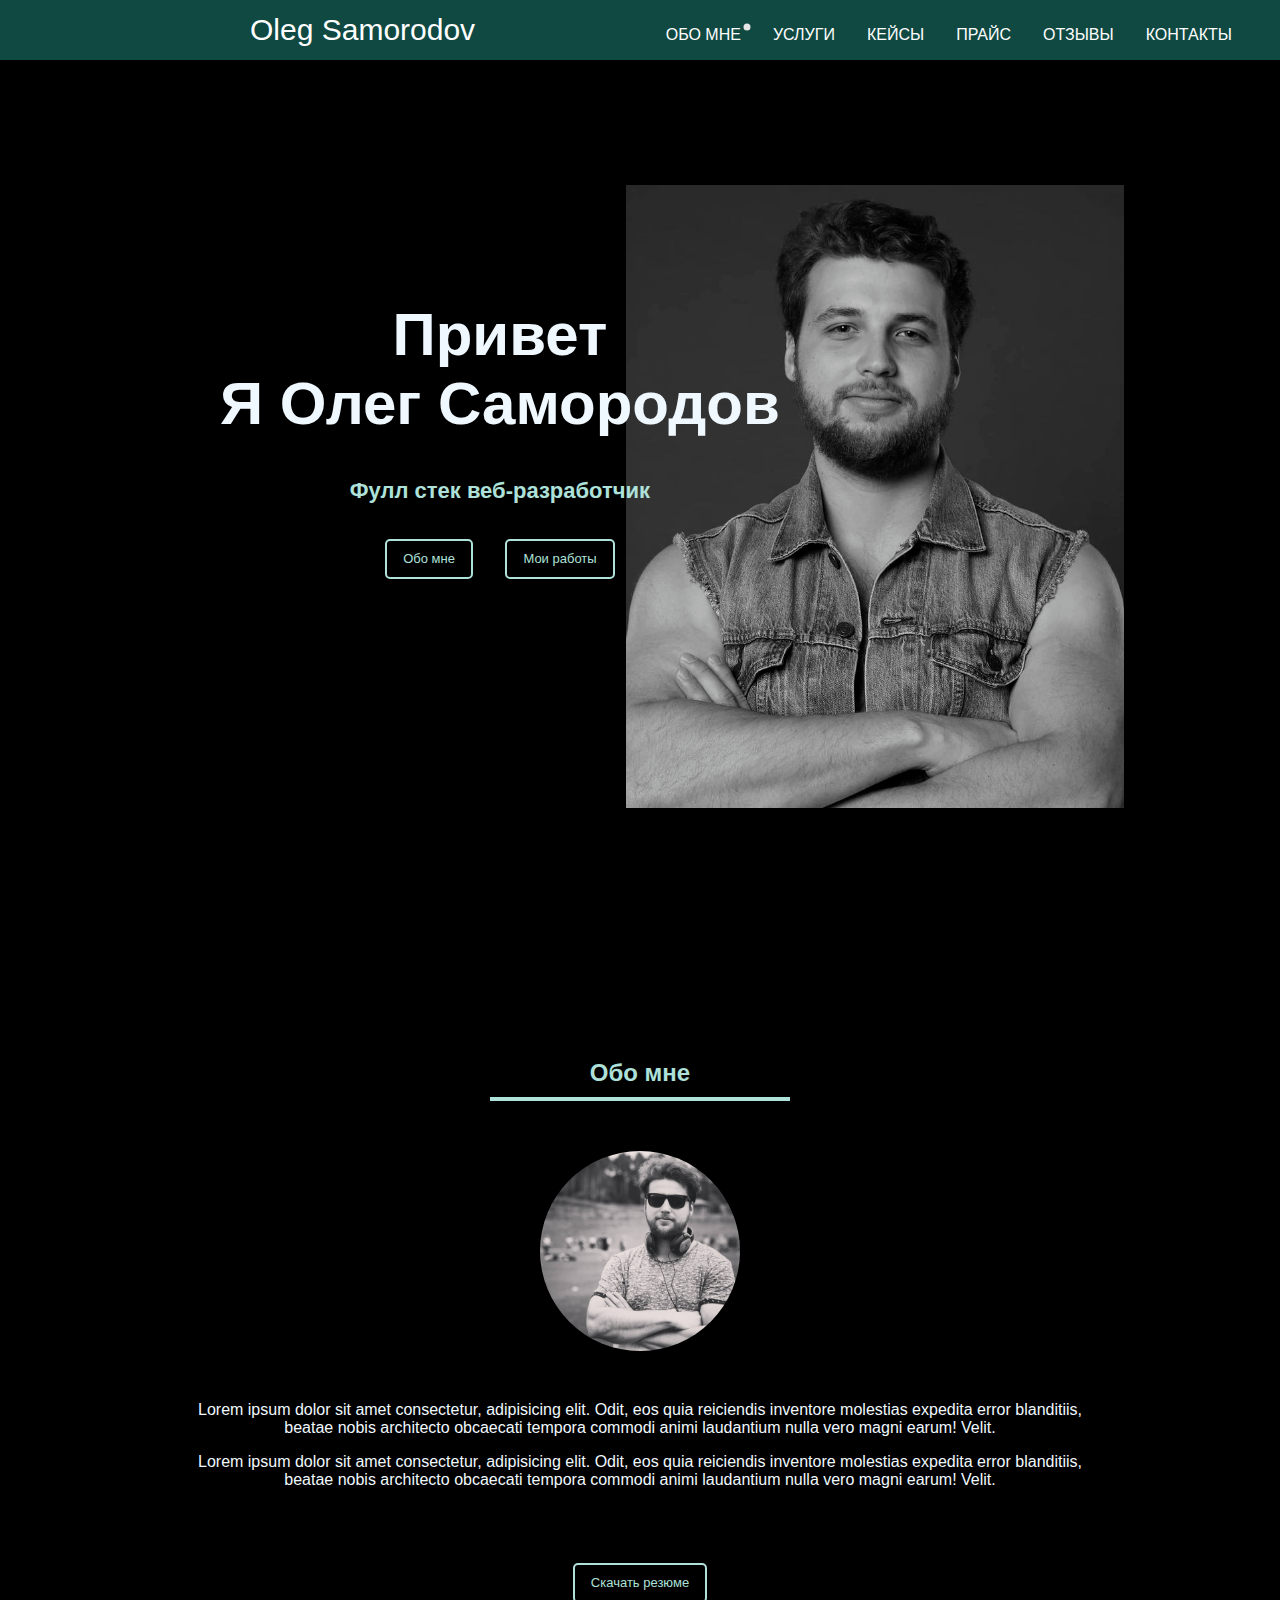
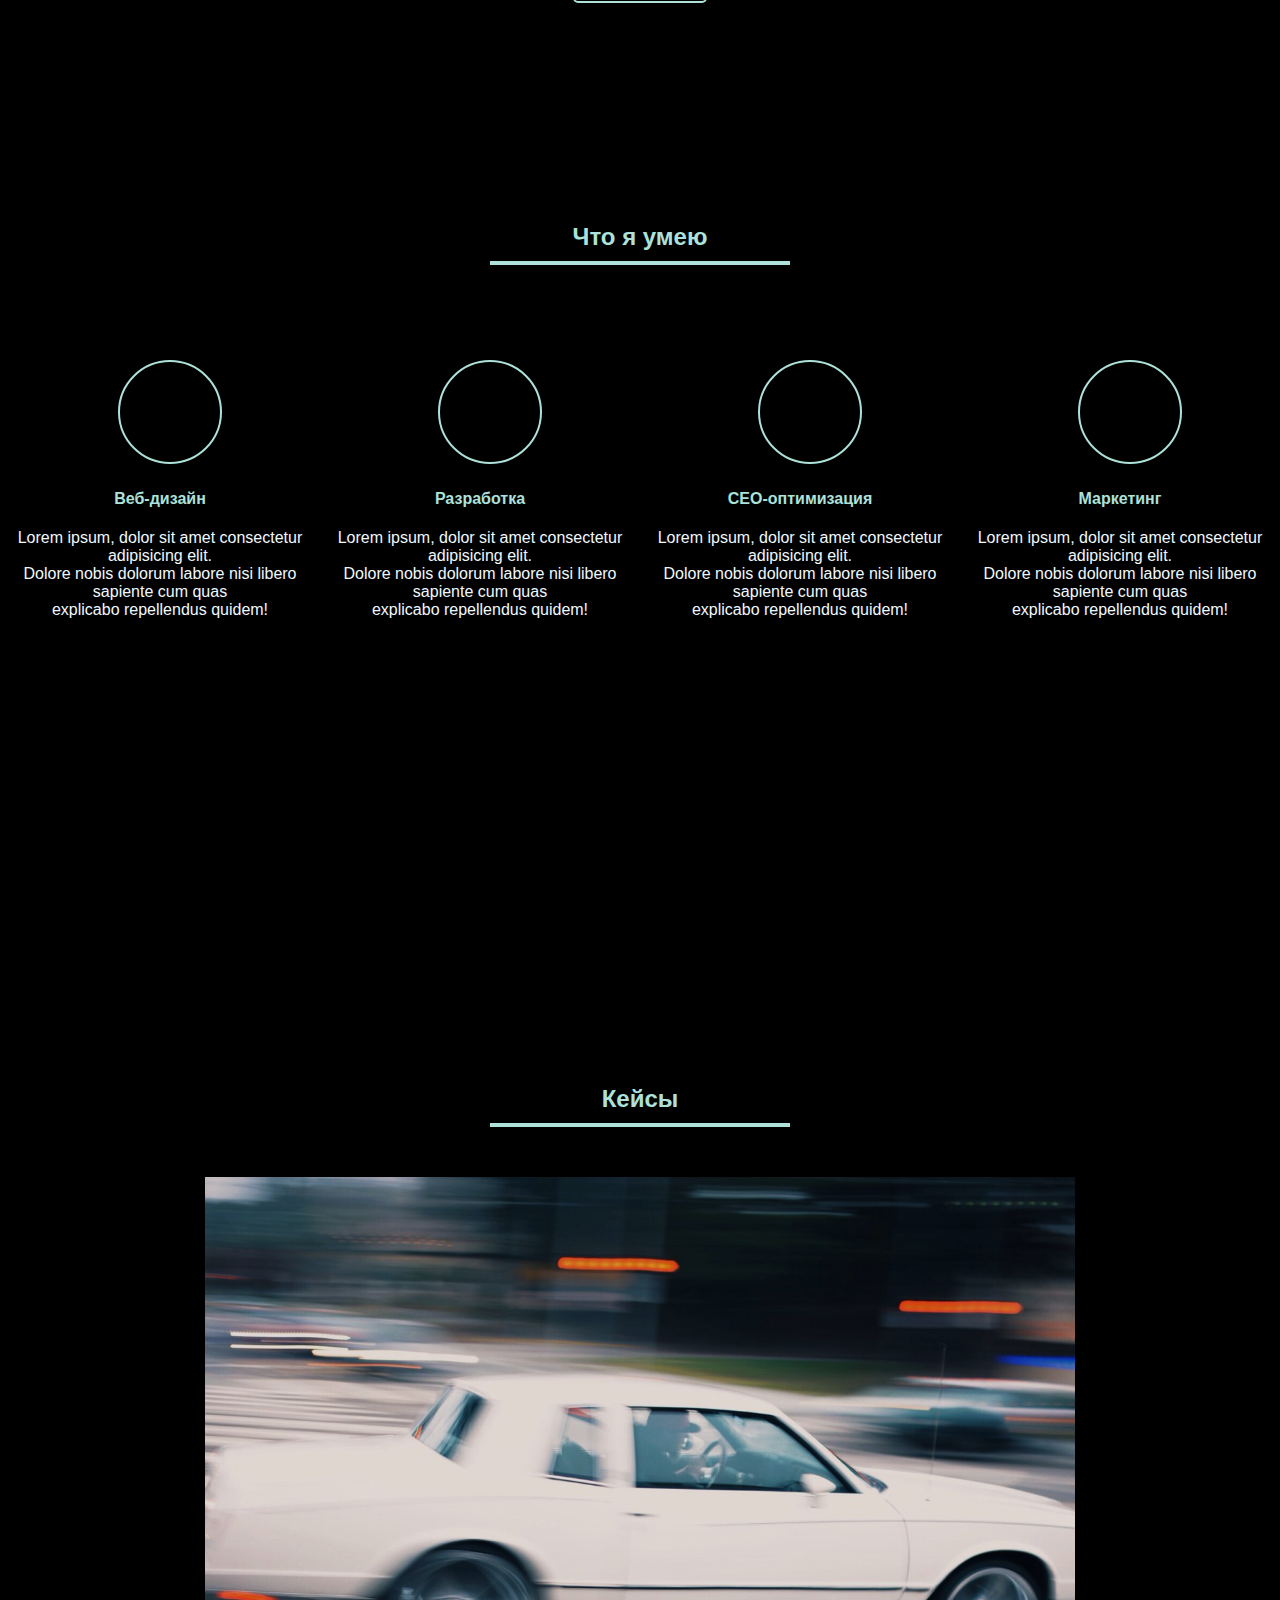
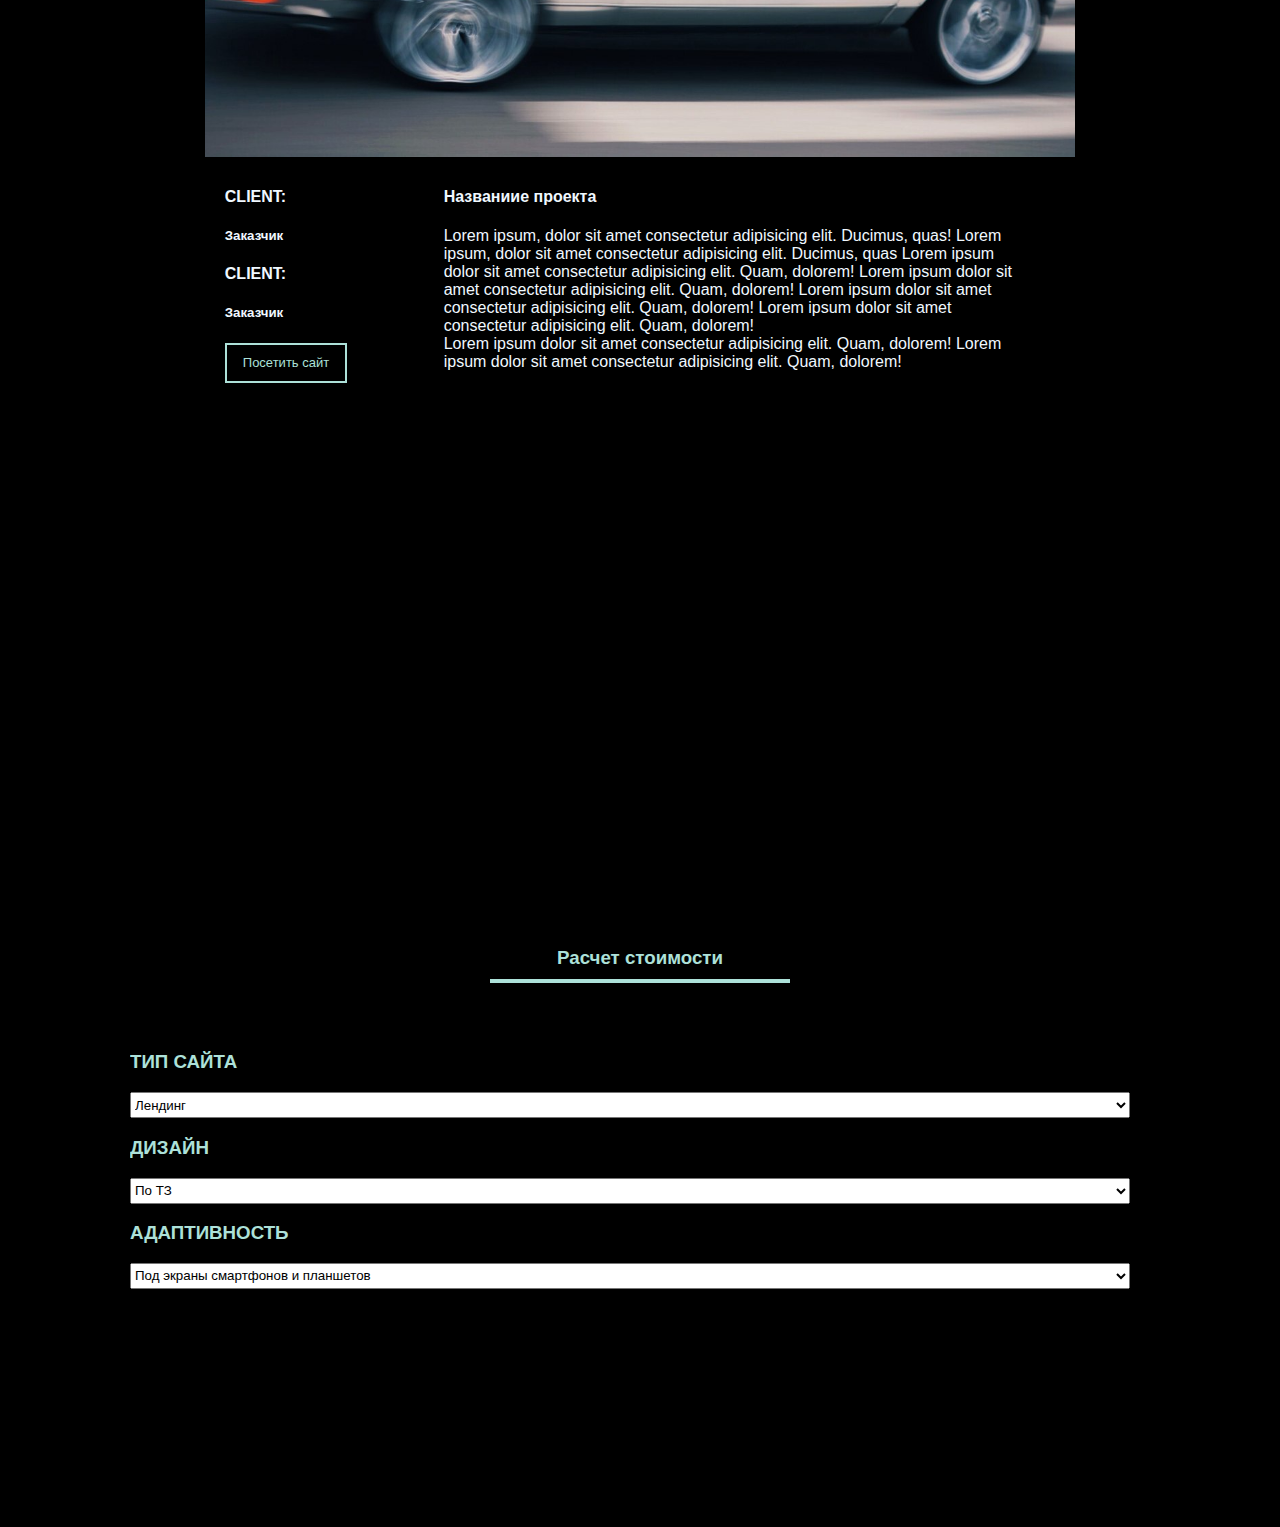
<file: src/index.html>
<!DOCTYPE html>
<html lang="en">
<head>


    <meta charset="UTF-8">
    <meta name="description" content="Это моя лютая страница"> 
    <meta name="authot" content="Oleg">
    <meta name="robots" content="all"> 

    <link rel="stylesheet" href="css/style.css">
    <link rel="stylesheet" href="css/style2.css">

    <script src="js/script.js" defer></script>
    
    <meta property="og:title" content="Это моя лютая страница">  
    <title>Олег Самородов - Веб-разработчик</title>

    
</head>
<body>

  <nav class="navbar">
    <!-- Логотип сайта -->
    <div class="brand-title">Oleg Samorodov</div>

    <!-- кнопака - гамбургер меню -->
    <a href="#" class="toggle-button">
      <span class="bar"></span>
      <span class="bar"></span>
      <span class="bar"></span>
    </a>

    <!-- ссылки навигации по сайту  -->
    <div class="navbar-links">
        <ul>
            <li>
                <a href="#" style="position: relative">
                    Обо мне 
                    <span class="badge"></span>
                </a>
            </li>
            <li><a href="#">Услуги</a></li>
            <li><a href="#">Кейсы</a></li>
            <li><a href="#">Прайс</a></li>
            <li><a href="#">Отзывы</a></li>
            <li><a href="#">Контакты</a></li>
        </ul>
    </div>
</nav>
    
    <!-- <header>
        <nav> 
            <div class="logo">Oleg Samorodov</div>
            <div class="menu"> 

              <ul>
                <li>Обо мне</li>
                <li>Обо мне</li>
                <li>Обо мне</li>
                <li>Обо мне</li>
                <li>Обо мне</li>
                
                </ul>

            </div>
        </nav>
    </header> -->

   <div class="main">
        <div class="title_container">
           <h1>Привет <br> Я Олег Самородов</h1>
           <h4>Фулл стек веб-разработчик</h4>
           <input type="submit" value="Обо мне">
           <input type="submit" value="Мои работы">
      </div>
   </div>

   <div class="about_me">
        <div class="about_container"> 
            <h2 class="stick">Обо мне</h2>
         <hr>
          <div class="about_me2">
            <img class="foto" src="../src/img/191517664_1207271976375561_1973228158340527936_n.jpg" alt="Фотка">
          </div>
          <p>Lorem ipsum dolor sit amet consectetur, adipisicing elit. Odit, eos quia reiciendis inventore molestias expedita error blanditiis, 
            <br> beatae nobis architecto obcaecati tempora commodi animi laudantium nulla vero magni earum! Velit.
          </p>
          <p>Lorem ipsum dolor sit amet consectetur, adipisicing elit. Odit, eos quia reiciendis inventore molestias expedita error blanditiis, 
                <br> beatae nobis architecto obcaecati tempora commodi animi laudantium nulla vero magni earum! Velit.
          </p>
          <input type="submit" value="Скачать резюме">
        </div>
   </div>

    <div class="skills">
        <div class="skills_container">
            <h2 class="stick">Что я умею</h2>
        
           <hr>
        </div>
          <br>
          <br>
          <br>
          <br>
          <br>
          
      <div class="skills_box">
        <div class="skills_container1">
            <img src="img/kartin/778px-Губка_Боб_персонаж.png" alt="Мониторчик">
            <h4 class="stick2">Веб-дизайн</h5>
            <p>Lorem ipsum, dolor sit amet consectetur adipisicing elit. <br>
                 Dolore nobis dolorum labore nisi libero sapiente cum quas <br>
                  explicabo repellendus quidem!</p>
        </div>

        <div class="skills_container2">
            <img src="../src/img/kartin/png-clipart-render-naruto-uzumaki-naruti.png" alt="Скобочки">
            <h4 class="stick2">Разработка</h5>
            <p>Lorem ipsum, dolor sit amet consectetur adipisicing elit. <br>
                 Dolore nobis dolorum labore nisi libero sapiente cum quas <br>
                  explicabo repellendus quidem!</p>

        </div>

        <div class="skills_container3">
            <img src="../src/img/kartin/png-transparent-skull-decal-sticker-human-head-drawing-skull.png" alt="Ракета">
            <h4 class="stick2">СЕО-оптимизация</h5>
            <p>Lorem ipsum, dolor sit amet consectetur adipisicing elit. <br>
                 Dolore nobis dolorum labore nisi libero sapiente cum quas <br>
                  explicabo repellendus quidem!</p>

        </div>

        <div class="skills_container4">
            <img src="../src/img/kartin/vinni-pukh-v-png.png" alt="Мегафончик">
            <h4 class="stick2">Маркетинг</h5>
            <p>Lorem ipsum, dolor sit amet consectetur adipisicing elit. <br>
                 Dolore nobis dolorum labore nisi libero sapiente cum quas <br>
                  explicabo repellendus quidem!</p>

        </div>
      </div>
       
    </div>

    <div class="case">
        <div class="case_container">
            <h2 class="stick">Кейсы</h2>
            <hr>
        </div>
        <div class="case_cont_main">
        <img src="../src/img/Hrb8.jpg" alt="большая картинка с кейсами">

      <div class="case0">

        <div class="case1">
            <h4> CLIENT:</h4> 
            <h5>Заказчик</h5>
            <h4> CLIENT:</h4> 
            <h5>Заказчик</h5>
            <button> <a href="" target="_blanc">Посетить сайт</a></button> 
            
        </div>

        <div class="case2">
            <h4>Названиие проекта</h4>
            <p>Lorem ipsum, dolor sit amet consectetur adipisicing elit. Ducimus, quas! Lorem ipsum, dolor sit amet consectetur adipisicing elit. Ducimus, quas  
                Lorem ipsum dolor sit amet consectetur adipisicing elit. Quam, dolorem!  Lorem ipsum dolor sit amet consectetur adipisicing elit. Quam, dolorem! 
                Lorem ipsum dolor sit amet consectetur adipisicing elit. Quam, dolorem!  Lorem ipsum dolor sit amet consectetur adipisicing elit. Quam, dolorem!<br>
                Lorem ipsum dolor sit amet consectetur adipisicing elit. Quam, dolorem!  Lorem ipsum dolor sit amet consectetur adipisicing elit. Quam, dolorem!</p>
        </div>

      </div>
 
      </div>

    <div class="calculator">
        <h3 class="stick"><b>Расчет стоимости </b></h3>
        <hr>
        <div class="cal_conteiner">
            <h3 >ТИП САЙТА</h3>
            <form action="#">
                <select name="user_city">
                    <optgroup label="Тестовый раздел">
                      <option value="1">Лендинг</option>
                      <option value="2">Интернет магазин</option>
                      <option value="3">Многостраничный сайт</option>
                    </optgroup>
                   
                  </select>
                  <div class="cal_conteiner">
                    <h3>ДИЗАЙН</h3>
                    <form action="#">
                        <select name="user_city">
                            <optgroup label="Тестовый раздел">
                              <option value="1">По ТЗ</option>
                              <option value="2">Под заказ</option>
                              <option value="3">хрен знает</option>
                            </optgroup>
                           
                          </select>
                          <div class="cal_conteiner">
                            <h3>АДАПТИВНОСТЬ</h3>
                            <form action="#">
                                <select name="user_city">
                                    <optgroup label="Тестовый раздел">
                                      <option value="1">Под экраны смартфонов и планшетов</option>
                                      <option value="2">Индивидуальная вёрстка</option>
                                      <option value="3">Отвернись</option>
                                    </optgroup>
                                   
                                  </select>

            </form>

        </div>

      </div>

    

    </div>




</body>
</html>
</file>
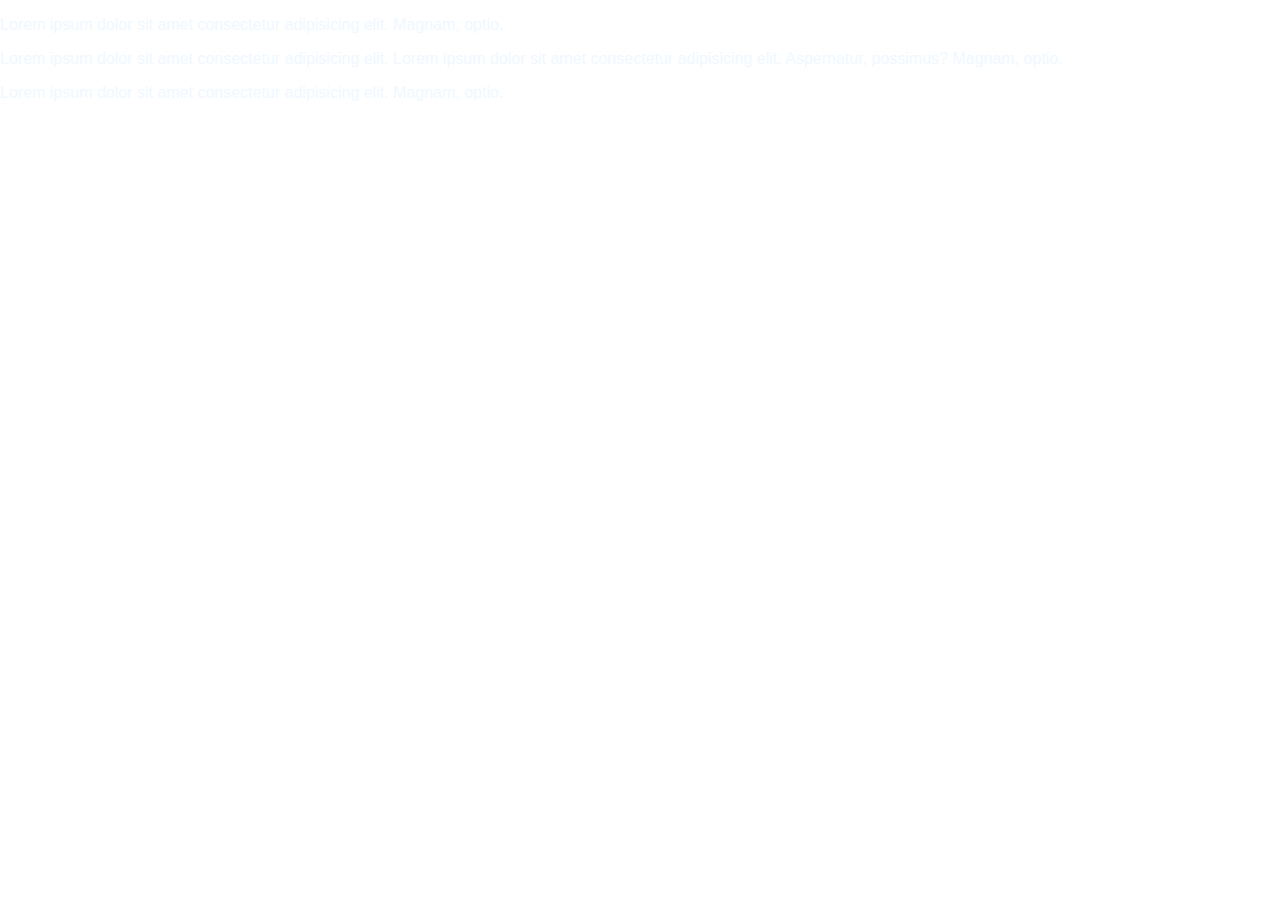
<file: src/test.html>
<!DOCTYPE html>
<html lang="en">
<head>
    <meta charset="UTF-8">
    <title>CSS - Часть первая </title>
    <link rel="stylesheet" href="css/style.css">
</head>
<body>
     <div>

        <p>Lorem ipsum dolor sit amet consectetur adipisicing elit. Magnam, optio.</p>
        <p>Lorem ipsum dolor sit amet consectetur adipisicing elit. <span> 
            Lorem ipsum dolor sit amet consectetur adipisicing elit. Aspernatur, possimus?</span> Magnam, optio.</p>
        <p>Lorem ipsum dolor sit amet consectetur adipisicing elit. Magnam, optio.</p>

     </div>
</body>
</html>
</file>
<file: src/css/style.css>
/* body {background-color: black;
    
}

p {
    color: aliceblue;
}

li {
    color: aliceblue;
}

h1,h2,h3,h4,h5,h6 {
    color: aliceblue; 
}

div {
    color: aqua;
}  */
 body {
     margin: auto;
    font-family: Arial, Helvetica, sans-serif;
    
}

/* nav{
    flex: auto;
    width: 100%;
    height: 60px;
    background: rgb(15, 73, 66);
}

.logo {
    color: aliceblue;
    font-size: 30px;
    line-height: 60px;
    padding-left: 388px;
    float: left;
}
.menu {
    float: left;
    padding-left: 332px;
}

.menu li {
    float: left;
    line-height: 60px;
    color: aliceblue;
    margin-right: 40px;
    font-size: 16px;
    text-transform:uppercase ;
} */


::-webkit-scrollbar {
    width: 0;
  }

 .main {
     width:100%;
     height:1000px;
     /* background: url(../img/105964761_274197380330944_7315046208453334440_n.jpg) 90% 100%/auto 85% no-repeat, url(../img/Hrb8.jpg) center/cover no-repeat; */
     background: url(../img/105964761_274197380330944_7315046208453334440_n.png) 80% 80%/auto 80% no-repeat, rgb(0, 0, 0);
  
 }

 .title_container{
    float: left;
   margin: 200px 0px 260px 220px;
   color: rgb(255, 255, 255);
   text-align: center;

   transition-duration: 1000ms;
   
}

.title_container input {
    transition: all 0.3s;
    transform: scale(1);
}


.title_container input:hover {
  background: yellow;
  color: black;
 
}
 
.title_container input:active {
    transform: scale(1.1);
}

.title_container h1{
    font-size: 60px;
    font-weight: bold;

}

.title_container h4{
    margin-top: 40px;
    font-size: 22px;
    color: rgb(173, 225, 217);
}
.title_container input{
    height: 40px;
    text-align: center;
    border: 2px solid rgb(173, 225, 217);
    background: none;
    border-radius: 5px;
    color: rgb(173, 225, 217); 
    font-size: 13px;
    padding: 0px 16px ;
    margin: 5px 14px 0px 14px;
}

.about_me {
    width:100%;
    height:1000px;
    /* background: url(../img/105964761_274197380330944_7315046208453334440_n.jpg) 90% 100%/auto 85% no-repeat, url(../img/Hrb8.jpg) center/cover no-repeat; */
    background:  rgb(0, 0, 0);
    
}

.about_container {
    padding-top: 200px;
    
    margin-top: -30px;
    color: rgb(255, 255, 255);
    text-align: center;
 
 }

 .about_me input {
    height: 40px;
    text-align: center;
    border: 2px solid rgb(173, 225, 217);
    background: none;
    border-radius: 5px;
    color: rgb(173, 225, 217); 
    font-size: 13px;
    padding: 0px 16px ;
    margin: 58px 14px 0px 14px;
 }

 .stick {
     color: rgb(173, 225, 217);
     text-align: center;
     padding-top: 50px;
     margin-top: 0%;
     margin-bottom: 10px;
     
 }

 .stick2{
    color: rgb(173, 225, 217);
 }

 hr {
    
    width: 300px;
    border: none; /* Убираем границу */
    background-color: rgb(173, 225, 217) ; /* Цвет линии */
    color: rgb(173, 225, 217); /* Цвет линии для IE6-7 */
    height: 4px; /* Толщина линии */
    margin-bottom: 0px;
   }

.foto {
    display: inline-block;
    border-radius: 50%;
    overflow: hidden;
    width: 200px;
    height: 200px;
    margin-top: 50px;
    margin-bottom: 30px;
    
}

.skills {
    background-color: rgb(0, 0, 0);

}



.skills_container {
    
    padding-top: 200px;
    margin-top: -30px;
    color: rgb(255, 255, 255);
    text-align: center;
}


p {
    color: aliceblue;
}

h1,h2,h3,h4,h5,h6 {
    color: aliceblue; 
}

.skills img {

   
  display: inline-block;
    border-radius: 50%;
    overflow: hidden;
    width: 100px;
    height: 100px;
    margin-top: 5px;
    margin-left: 20px;
    margin-bottom: 1px;
    padding: 50px;
    box-sizing: 10px;

    
}

.skills_box div {
  float: left;
  background-color: rgb(0, 0, 0);
  height: 330px;
  width: 25%;
  
  box-sizing: border-box;
  text-align: center;
  margin-bottom: 350px;
}
.skills_box img {
    border: 2px solid rgb(173, 225, 217);
    border-radius: 50%;

}

/* .skills_container1,
.skills_container2,
.skills_container3,
.skills_container4  {

    display: flex;
    margin-bottom: 100px;
    height: 100%;
    margin-left: 45px;
	display: inline-block;
    text-align: center;
   
} */

.case {
    
    background-color: black;
    

}

a {
    color: rgb(173, 225, 217);
    text-decoration: none;
}

a:active {
    color: blanchedalmond;
}



.case img {
    max-width: 100%;
        height: auto;
        display: block;
        margin: 0 auto;
        border: none;
    
    
    
}

.case_cont_main {
    background-color: rgb(0, 0, 0);
    height: 1300px;
    width: 68%;
    border: 0px solid rgb(255, 255, 255);
    margin-top: 50px;
    display: block;
    margin-left: auto;
    margin-right: auto
}

.case1{
  background-color: rgb(0, 0, 0);
  border: 0px solid rgb(255, 255, 255);
  height: 210px;
  width: 24%;
}

.case1 button {
    height: 40px;
    text-align: center;
    border: 2px solid rgb(173, 225, 217);
    background: none;
    border-radius: px;
    color: rgb(173, 225, 217); 
    font-size: 13px;
    padding: 0px 16px ;
    
}
.case1 button:hover {
    background: rgb(7, 57, 57);
    
}

.case2{
    background-color: rgb(0, 0, 0);
    border: 0px solid rgb(255, 255, 255);
    height: 210px;
    width: 70%;
  }
 
  .case0 div{
   float: left;
   padding: 10px;
   margin-left: 10px;
  }

  .calculator{
    padding-top: 20px;
    background-color: rgb(0, 0, 0);
    text-align: center;
    margin-bottom: 0px;
    height: 650px;
}

.cal_conteiner {
    
    background-color: rgb(0, 0, 0);
    display: inline-block;

    overflow: hidden;
    width: 1020px;
    height: 500;
    text-align: left;
    box-sizing: 10px;
    border: 0px solid rgb(255, 255, 255);
    
}
  
.cal_conteiner select {
    width: 1000px;
    height: 26px;
}

.cal {
    color: rgb(255, 0, 0);
    text-align: center;
    padding-top: 50px;
    margin-top: 0%;
    margin-bottom: 10px;
}

.calculator hr{
 margin-bottom: 50px;
}
.calculator h3 {
    color: rgb(173, 225, 217) ;
}

ul {
    list-style-type: none;
    margin: 0;
    padding: 0;
  }
</file>
<file: src/css/style2.css>
* {
    box-sizing: border-box;
}

html, body {
    height: 100%;
}

body {
    margin: 0;
    padding: 0;
    display: flex;
    flex-direction: column;
    font-family: Arial, sans-serif;
    scroll-behavior: smooth;
      
}

main {
    display: flex;
    flex-wrap: wrap;
    flex: 1;
    background-color: #e64d00;
    color: #ffffff;
    text-align: center;
    align-items: center;
    justify-content: center;
}

.badge {
    --badge-width: 10px;

    position: absolute;
    top: 12px;
    right: 5px;
    width: var(--badge-width);
    height: var(--badge-width);
    background-color: rgb(229, 229, 229);
    border-radius: calc(var(--badge-width) / 2);
    text-align: center;
    /*line-height: 30px;*/
    color: #ffffff;
    transform: scale(.7);
}

@keyframes comming {
    from {
        opacity: 0;
    }

    to{
        opacity: 1;
    }
  
    

}

.navbar {
    padding: 0 2rem;
    /* box-shadow: 1px 1px 10px rgba(220, 80, 5, 0.75); */
    display: flex;
    position: relative;
    justify-content: space-between;
    align-items: center;
    background-color: rgb(15, 73, 66);
    color: #ffffff;
    font-size: 16px;
    text-transform: uppercase ;


}

.brand-title {
    font-size: 1.5rem;
    margin: .5rem;
    text-transform: none;
    padding-left: 210px;
    font-size: 30px;

    -webkit-animation: comming 2s;
    -o-animation: comming 2s;
    animation: comming 2s;
}

.navbar-links {
    height: 100%;
}

.navbar-links ul {
    display: flex;
    margin: 0;
    padding: 0;

}

.navbar-links li {
    list-style: none;
    margin-top: 10px;
}

.navbar-links li a {
    display: block;
    text-decoration: none;
    color: #ffffff;
    padding: 1rem;
}

.navbar-links li:hover {
    background-color: rgb(35, 33, 39);
}

/**
    кнопка гамбургер меню
 */
.toggle-button {
    position: absolute;
    top: .75rem;
    right: 1rem;
    display: none;
    flex-direction: column;
    justify-content: space-between;
    width: 30px;
    height: 21px;
}

/**
    отдельные линии кнопки
 */
.toggle-button .bar {
    height: 3px;
    width: 100%;
    background-color: #ffffff;
    border-radius: 10px;
}


/**
    для устройств с размером экрана меньше 800px
    отображаем гамбургер меню
 */
@media screen and (max-width: 800px)
{
    .navbar {
        padding: 0 .1rem;
        flex-direction: column;
        align-items: flex-start;
    }

    .toggle-button {
        display: flex;
    }

    .navbar-links {
        display: none;
        width: 100%;
    }

    .navbar-links ul {
        width: 100%;
        flex-direction: column;
    }

    .navbar-links ul li {
        text-align: center;
    }

    .navbar-links ul li a {
        padding: .5rem 1rem;
    }

    .navbar-links.active {
        display: flex;
    }
}
</file>
